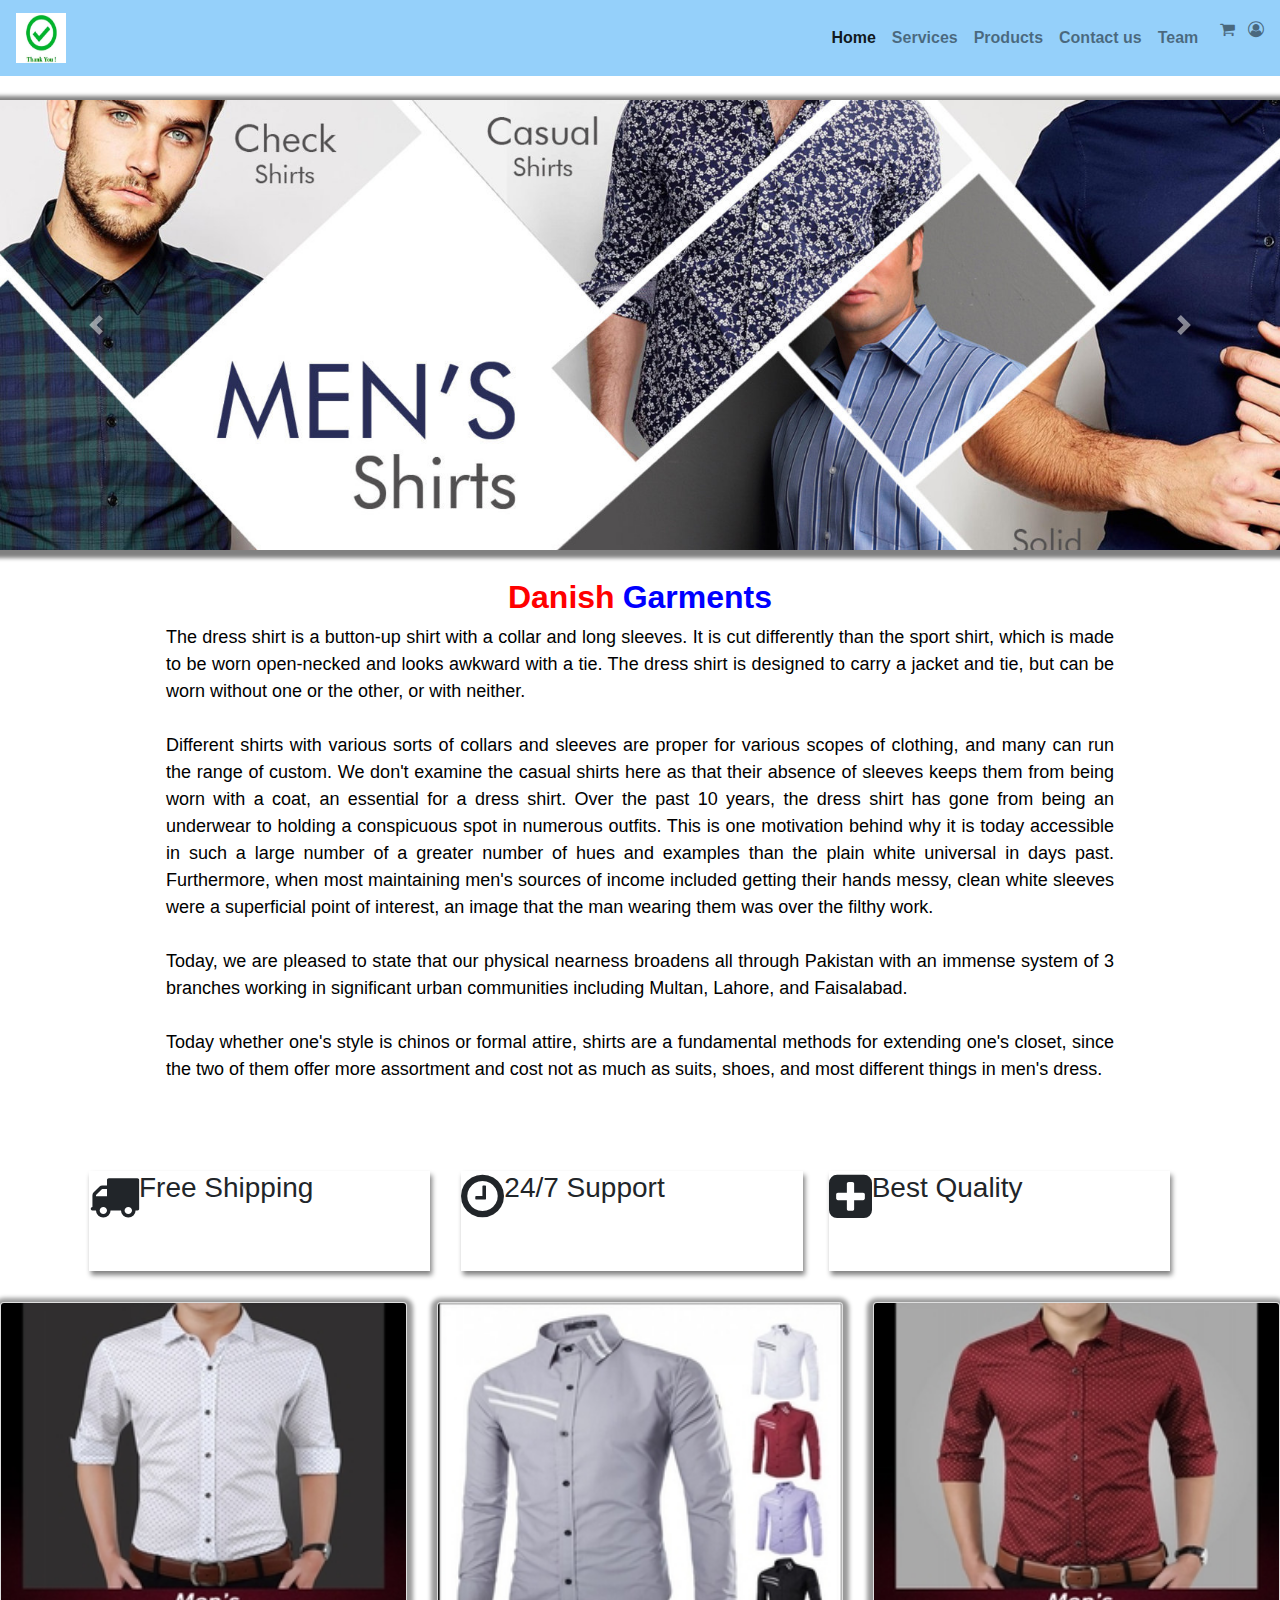
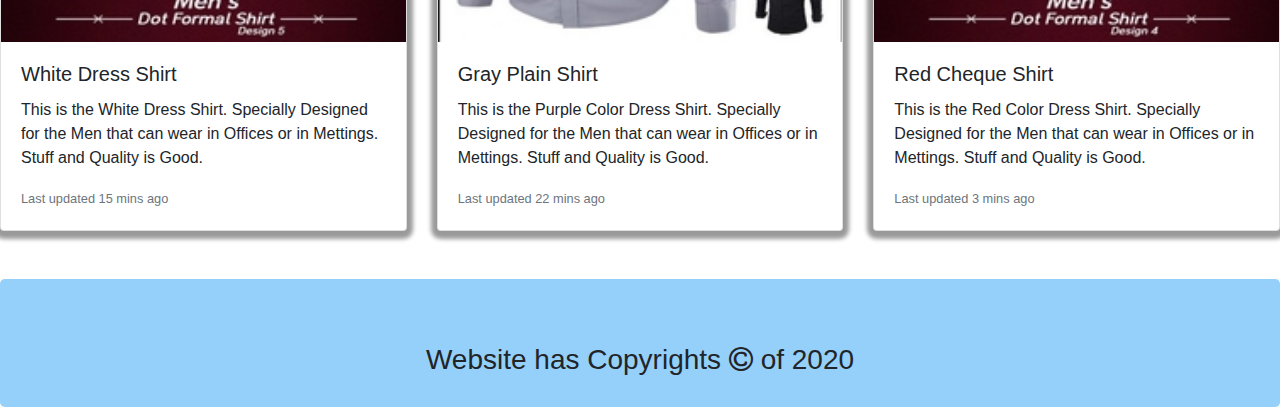
<file: index.html>
<!--Date 5-June-2020 
        Name:  Hassan Farooq 
        Roll #  WM4140 
    Assignment # 4 
    Web And Mobile Application development  Online -->

<!DOCTYPE html>
    <html lang="en">
<head>
    <meta charset="UTF-8">
    <meta name="viewport" content="width=device-width, initial-scale=1.0">

    <!-- <  CSS Offline Links link rel="stylesheet" href="css\bootstrap.css>   in the CSS folder  -->
   
    <link rel="stylesheet"  href="css/bootstrap.min.css"  >
    <link rel="stylesheet"  href="css/style.css" >

    <!-- <link rel="stylesheet" href="css/font-awesome.min.css"> -->
    <link rel="stylesheet" href="https://cdnjs.cloudflare.com/ajax/libs/font-awesome/4.7.0/css/font-awesome.min.css">
    
    <title>Home-WM4140 </title>

    
</head>
<body>

    <!-- NavBar   Starts by Bootsrap     -->
    <nav class="navbar navbar-expand-lg navbar-light "  >
        <a class="navbar-brand" href="#"  >
          <img src="images/Logo.jpg" alt="img"   class="Logo">
        </a>
        <button class="navbar-toggler" type="button" data-toggle="collapse" data-target="#navbarText" aria-controls="navbarText" aria-expanded="false" aria-label="Toggle navigation">
          <span class="navbar-toggler-icon"></span>
        </button>
        <div class="collapse navbar-collapse" id="navbarText">
          <ul class="navbar-nav mr-auto">
            
          </ul>

          <span class="navbar-text">
            <ul class="navbar-nav mr-auto">
                <li class="nav-item active">
                  <a class="nav-link" href="index.html">Home <span class="sr-only">(current)</span></a>
                </li>
                <li class="nav-item">
                  <a class="nav-link" href="services.html">Services</a>
                </li>
                <li class="nav-item">
                  <a class="nav-link" href="products.html">Products</a>
                </li>
                <li class="nav-item">
                  <a class="nav-link" href="Contactus.html">Contact us</a>
                </li>
                <li class="nav-item">
                  <a class="nav-link" href="team.html">Team</a>
                </li> 

                &nbsp  &nbsp
                <div>
                    <!-- <i class="fa fa-car" style="font-size:30px;"   ></i> -->
                <i class="fa fa-shopping-cart" aria-hidden="true"></i>
            
                </div>
                          &nbsp  &nbsp
                  <div > 
                  <i class="fa fa-user-circle-o" aria-hidden="true"  ></i>
                  
                  </div>

              </ul>
          </span>

        </div>
      </nav>
  
  
      <br>
      <!-- NavBar Ends    -->

<!-- Slider Starts   SImple Moving Slide r    -->

<div id="carouselExampleControls" class="carousel slide" data-ride="carousel"  >
  
  <div class="carousel-inner" style="width: 100%;height: 450px;">
    
    <div class="carousel-item active"  >
      <img class="d-block w-100" src="images/shirt-slider-1.jpg" alt="img"  >
    </div>
    
    <div class="carousel-item">
      <img class="d-block w-100" src="images/slider-5.jpg" alt="img">
    </div>
    
    <div class="carousel-item">
      <img class="d-block w-100" src="images/slider-7.jpg" alt="img">
    </div>
  
  </div>

  <a class="carousel-control-prev" href="#carouselExampleControls" role="button" data-slide="prev">
    <span class="carousel-control-prev-icon" aria-hidden="true"></span>
    <span class="sr-only">Previous</span>
  </a>
  <a class="carousel-control-next" href="#carouselExampleControls" role="button" data-slide="next">
    <span class="carousel-control-next-icon" aria-hidden="true"></span>
    <span class="sr-only">Next</span>
  </a>

</div>
<!-- Slider   Ends    -->

<!-- Introduction starts -->

<div class="container-fluid mt-1 bg-white ">
  <div class="container text-center pt-4 px-5">
    <h2 style="font-family: 'Merriweather', serif; font-weight: 700;">
      <span   style="color: red;"  >Danish</span>
      <span style="color:blue">Garments</span>
    </h2>      

    <p
      class="col-mt-3 px-5 pb-5"
      style="
        text-align: justify;
        visibility: visible;
        font-size: 18px;
        color: black;
      "
    >
    The dress shirt is a button-up shirt with a collar and long sleeves.

    It is cut differently than the sport shirt, which is made to be worn open-necked and looks awkward with a tie.
    
    The dress shirt is designed to carry a jacket and tie, but can be worn without one or the other, or with neither.
      <br />
      <br />
      Different shirts with various sorts of collars and sleeves are proper for various scopes of clothing, and many can run the range of custom. 

      We don't examine the casual shirts here as that their absence of sleeves keeps them from being worn with a coat, an essential for a dress shirt. 
      
      Over the past 10 years, the dress shirt has gone from being an underwear to holding a conspicuous spot in numerous outfits. 
      
      This is one motivation behind why it is today accessible in such a large number of a greater number of hues and examples than the plain white universal in days past. 
      
      Furthermore, when most maintaining men's sources of income included getting their hands messy, clean white sleeves were a superficial point of interest, an image that the man wearing them was over the filthy work.
      <br />
      <br />
      Today, we are pleased to state that our physical nearness broadens 

all through Pakistan with an immense system of 3 branches working in 

significant urban communities including Multan, Lahore, and Faisalabad. 

      <br />
      <br />
      Today whether one's style is chinos or formal attire, shirts are a fundamental methods for extending one's closet, since the two of them offer more assortment and cost not as much as suits, shoes, and most different things in men's dress.
    </p>
  </div>
</div>

<br>
<!-- Introduction Ends -->




<!-- Mini cards + icons Starts  -->

<div class="container"  >    
<div  class="row"  >

  <div class="card-1">
<div >  <i class="fa fa-truck" aria-hidden="true"  style="align-content: center;"  ></i>   </div>
<div> <h3> Free Shipping </h3>   </div>
  </div>

  <div class="card-2">
    <div>  <i class="fa fa-clock-o" aria-hidden="true"></i>    </div>
    <div> <h3> 24/7 Support </h3>   </div>
  </div>

  <div class="card-3">
    <div>  <i class="fa fa-plus-square" aria-hidden="true"></i>    </div>
    <div> <h3> Best Quality </h3>   </div>
  </div>

</div>

</div>

<br>
<!-- Mini cards + icons Ends  -->



<!-- Card Section   Starts    -->
<div class="card-deck">
  
  <div class="card">
    <img class="card-img-top" src="images/card-shirt-1.jpg" alt="Card image cap">
    <div class="card-body">
      <h5 class="card-title">White Dress Shirt</h5>
      <p class="card-text">This is the White Dress Shirt. Specially Designed for the Men that can wear in Offices or in Mettings. Stuff and Quality is Good.</p>
      <p class="card-text"><small class="text-muted">Last updated 15 mins ago</small></p>
    </div>
  </div>
  
  <div class="card">
    <img class="card-img-top" src="images/card-shirt-2.jpg" alt="Card image cap">
    <div class="card-body">
      <h5 class="card-title">Gray Plain Shirt</h5>
      <p class="card-text">This is the Purple Color Dress Shirt. Specially Designed for the Men that can wear in Offices or in Mettings. Stuff and Quality is Good.</p>
      <p class="card-text"><small class="text-muted">Last updated 22 mins ago</small></p>
    </div>
  </div>
  
  <div class="card">
    <img class="card-img-top" src="images/card-shirt-3.jpg" alt="Card image cap">
    <div class="card-body">
      <h5 class="card-title">Red Cheque Shirt</h5>
      <p class="card-text">This is the Red Color Dress Shirt. Specially Designed for the Men that can wear in Offices or in Mettings. Stuff and Quality is Good.</p>
      <p class="card-text"><small class="text-muted">Last updated 3 mins ago</small></p>
   </div>
  </div>

</div><br><br>
<!-- Cards Ends  -->


<!-- Footer   Starts  -->

<div class="jumbotron  text-center "   >
  <h3>Website has Copyrights <i class="fa fa-copyright" aria-hidden="true"></i>
    of 2020</h3>
</div>


<!-- Java Script Offline Links  -->

    <script src="js/jquery.js">          </script>
    <script src="js/bootstrap.min.js">          </script>
    <!-- <script src="js/bootstrap.js">          </script> -->
    <!-- <script src="js/app.js">          </script> -->

</body>
</html>
</file>
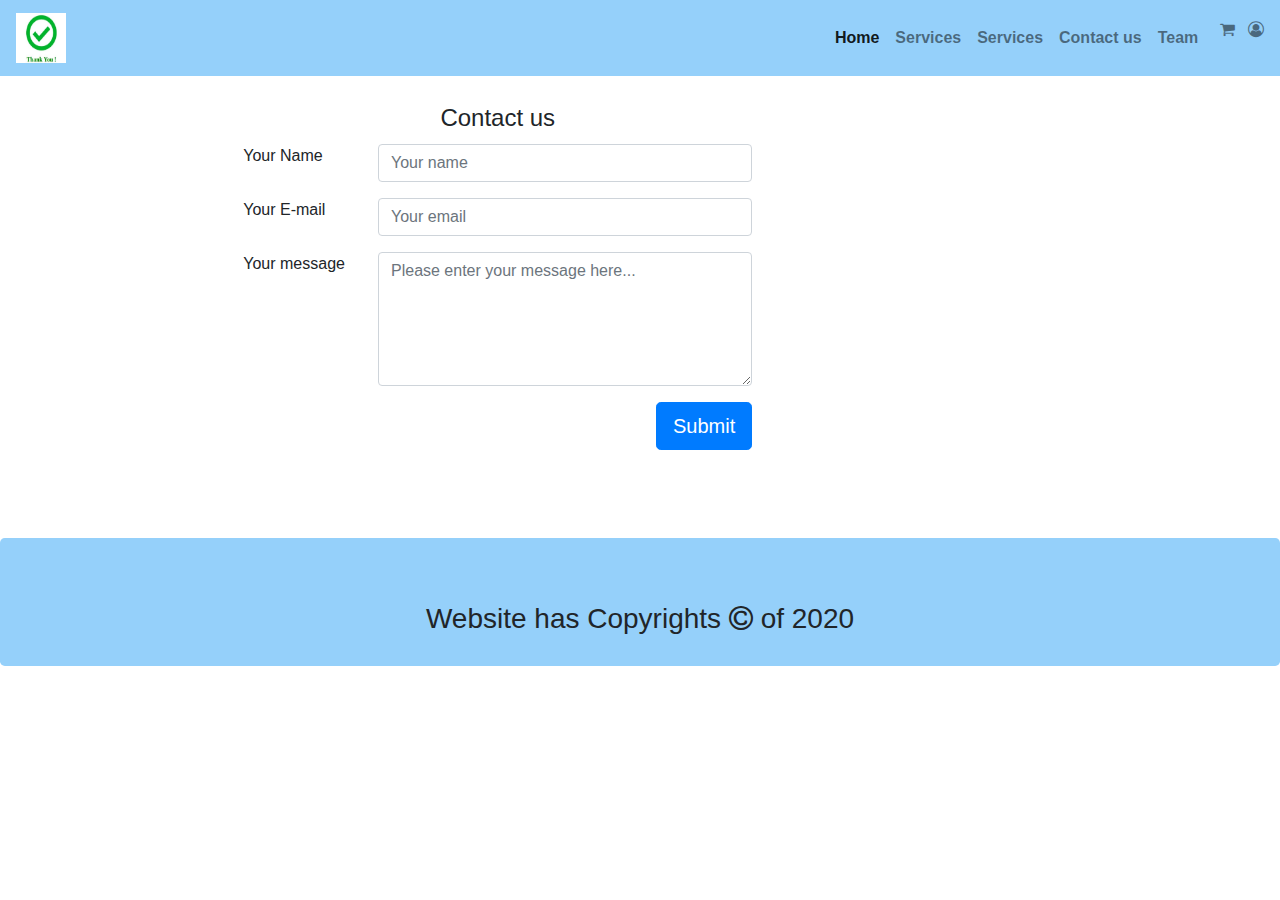
<file: Contactus.html>
<!DOCTYPE html>
    <html lang="en">
<head>
    <meta charset="UTF-8">
    <meta name="viewport" content="width=device-width, initial-scale=1.0">

<!-- 1- inserting Links off Offline Css , Bootstrap, fontawosum    -->
<!-- 4     inserting ==================================================================================================== -->

  <link rel="stylesheet" type="text/css" href="css/bootstrap.min.css">
  <link rel="stylesheet" type="text/css" href="css/style.css">
<!--   <link rel="stylesheet" type="text/css" href="css/font-awesome.min.css"> -->
<link rel="stylesheet" href="https://cdnjs.cloudflare.com/ajax/libs/font-awesome/4.7.0/css/font-awesome.min.css">

    <title>Contact us </title>
    
</head>
<body>

<!-- 3-  insert Navbar for the Header  style="background-color: #e3f2fd;" -->

<nav class="navbar navbar-expand-lg navbar-light"    >
  <a class="navbar-brand" href="#">
  <div  class="logo1">
<img src="images/Logo.jpg"   width="50px" height="50px" alt="img">
  </div>
  </a>
  <button class="navbar-toggler" type="button" data-toggle="collapse" data-target="#navbarText" aria-controls="navbarText" aria-expanded="false" aria-label="Toggle navigation">
    <span class="navbar-toggler-icon">     </span>
  </button>
  <div class="collapse navbar-collapse" id="navbarText">
    <ul class="navbar-nav mr-auto">
      
    </ul>
    <span class="navbar-text">

         <ul class="navbar-nav mr-auto">
      <li class="nav-item active">
        <a class="nav-link" href="index.html">Home <span class="sr-only">(current)</span></a>
      </li>
      <li class="nav-item">
        <a class="nav-link" href="services.html">Services</a>
      </li>
      <li class="nav-item">
        <a class="nav-link" href="products.html">Services</a>
      </li>
      <li class="nav-item">
        <a class="nav-link" href="Contactus.html">Contact us</a>
      </li>
      <li class="nav-item">
        <a class="nav-link" href="team.html">Team</a>
      </li>    
              &nbsp  &nbsp
    <div>
        <!-- <i class="fa fa-car" style="font-size:30px;"   ></i> -->
    <i class="fa fa-shopping-cart" aria-hidden="true"></i>

    </div>
              &nbsp  &nbsp
      <div > 
      <i class="fa fa-user-circle-o" aria-hidden="true"  ></i>
      
      </div>

    </ul>

    </span>
  </div>
</nav>




<br>
<!-- Contact us Form  ================================================================== -->


<div class="container">
	<div class="row">
      <div class="col-md-6 col-md-offset-3">
        <div class="well well-sm">
          <form class="form-horizontal" action="" method="post">
          <fieldset>
            <legend class="text-center">Contact us</legend>
    
            <!-- Name -->
            <div class="form-group">
              <label class="col-md-3 control-label" for="name">Your Name</label>
              <div class="col-md-9">
                <input id="name" name="name" type="text" placeholder="Your name" class="form-control">
              </div>
            </div>
    
            <!-- Email input-->
            <div class="form-group">
              <label class="col-md-3 control-label" for="email">Your E-mail</label>
              <div class="col-md-9">
                <input id="email" name="email" type="text" placeholder="Your email" class="form-control">
              </div>
            </div>
    
            <!-- Message body -->
            <div class="form-group">
              <label class="col-md-3 control-label" for="message">Your message</label>
              <div class="col-md-9">
                <textarea class="form-control" id="message" name="message" placeholder="Please enter your message here..." rows="5"></textarea>
              </div>
            </div>
    
            <!-- Form actions -->
            <div class="form-group">
              <div class="col-md-12 text-right">
                <button type="submit" class="btn btn-primary btn-lg">Submit</button>
              </div>
            </div>
          </fieldset>
          </form>
        </div>
      </div>
	</div>
</div>


<br><br><br>
<!-- Contact us form    Ends  -->



<!-- Footer   Starts  -->

<div class="jumbotron  text-center " >
  <h3>Website has Copyrights <i class="fa fa-copyright" aria-hidden="true"></i>
    of 2020</h3>
</div>




<!-- Java Script Offline Links  -->

<script src="js/jquery.js">          </script>
<script src="js/bootstrap.min.js">          </script>
<!-- <script src="js/bootstrap.js">          </script> -->
<!-- <script src="js/app.js">          </script> -->


</body>
</html>
</file>
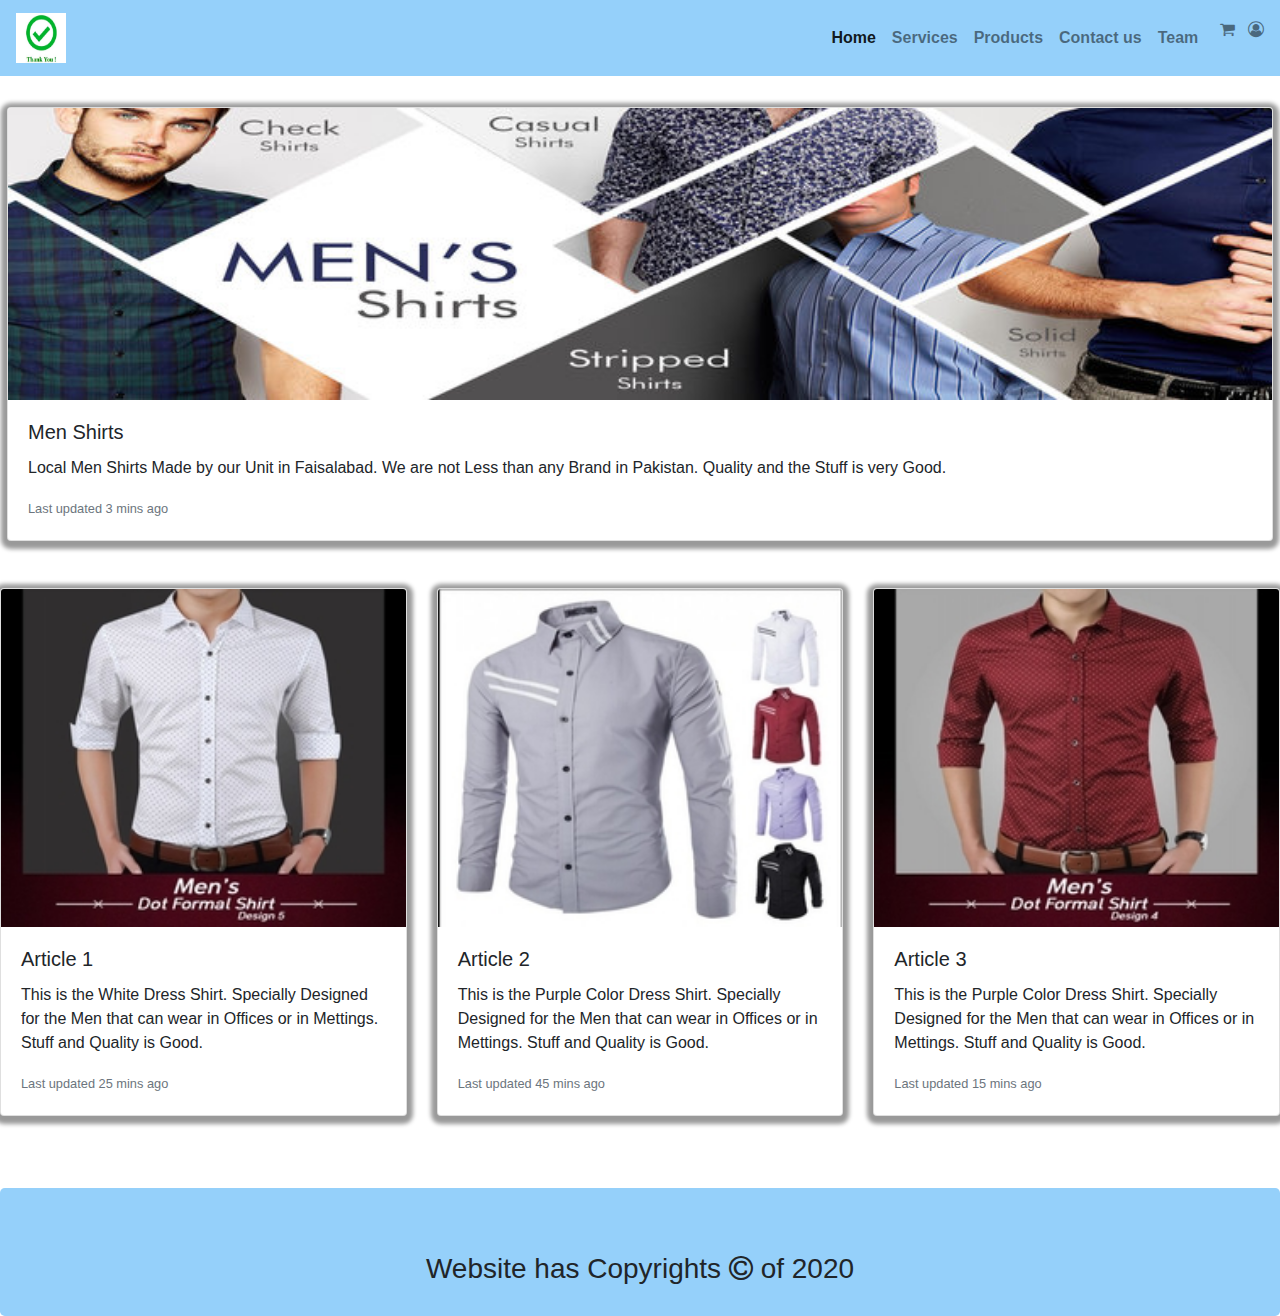
<file: products.html>
<!DOCTYPE html>
    <html lang="en"  style="box-sizing: border-box;">
<head>
    <meta charset="UTF-8">
    <meta name="viewport" content="width=device-width, initial-scale=1.0">


<!-- 1- inserting Links off Offline Css , Bootstrap, fontawosum    -->
<!-- 4     inserting ==================================================================================================== -->

  <link rel="stylesheet" type="text/css" href="css/bootstrap.min.css">
  <link rel="stylesheet" type="text/css" href="css/style.css">
<!--   <link rel="stylesheet" type="text/css" href="css/font-awesome.min.css"> -->
<link rel="stylesheet" href="https://cdnjs.cloudflare.com/ajax/libs/font-awesome/4.7.0/css/font-awesome.min.css">

    <title>Products </title>
    
</head>
<body>

<!-- 3-  insert Navbar for the Header  style="background-color: #e3f2fd;" -->

<nav class="navbar navbar-expand-lg navbar-light"     >
  <a class="navbar-brand" href="#">
  <div  class="logo1">
<img src="images/Logo.jpg"   width="50px" height="50px" alt="img">
  </div>
  </a>
  <button class="navbar-toggler" type="button" data-toggle="collapse" data-target="#navbarText" aria-controls="navbarText" aria-expanded="false" aria-label="Toggle navigation">
    <span class="navbar-toggler-icon">     </span>
  </button>
  <div class="collapse navbar-collapse" id="navbarText">
    <ul class="navbar-nav mr-auto">
      
    </ul>
    <span class="navbar-text">

         <ul class="navbar-nav mr-auto">
      <li class="nav-item active">
        <a class="nav-link" href="index.html">Home <span class="sr-only">(current)</span></a>
      </li>
      <li class="nav-item">
        <a class="nav-link" href="services.html">Services</a>
      </li>
      <li class="nav-item">
        <a class="nav-link" href="products.html">Products</a>
      </li>
      <li class="nav-item">
        <a class="nav-link" href="Contactus.html">Contact us</a>
      </li>
      <li class="nav-item">
        <a class="nav-link" href="team.html">Team</a>
      </li>    
              &nbsp  &nbsp
    <div>
        <!-- <i class="fa fa-car" style="font-size:30px;"   ></i> -->
    <i class="fa fa-shopping-cart" aria-hidden="true"></i>

    </div>
              &nbsp  &nbsp
      <div > 
      <i class="fa fa-user-circle-o" aria-hidden="true"  ></i>
      
      </div>

    </ul>

    </span>
  </div>
</nav>

<br>
<!-- Navbar Ends   -->


<!-- Slider for Products  -->

<div class="card mb-3">
  <img class="card-img-top" src="images/rsz_shirt-slider-1.jpg" alt="Card image cap">
  <div class="card-body"  >
    <h5 class="card-title">Men Shirts</h5>
    <p class="card-text">Local Men Shirts Made by our Unit in Faisalabad. We are not Less than any Brand in Pakistan. Quality and the Stuff is very Good. </p>
    <p class="card-text"><small class="text-muted">Last updated 3 mins ago</small></p>
  </div>
</div>

<br>
<!--Our Products ================================================================== -->

<!-- Card Section   Starts    -->

<div class="card-deck">
  
  <div class="card">
    <img class="card-img-top" src="images/card-shirt-1.jpg" alt="Card image cap">
    <div class="card-body">
      <h5 class="card-title">Article 1</h5>
      <p class="card-text">This is the White Dress Shirt. Specially Designed for the Men that can wear in Offices or in Mettings. Stuff and Quality is Good.</p>
      <p class="card-text"><small class="text-muted">Last updated 25 mins ago</small></p>
    </div>
  </div>
  
  <div class="card">
    <img class="card-img-top" src="images/card-shirt-2.jpg" alt="Card image cap">
    <div class="card-body">
      <h5 class="card-title">Article 2</h5>
      <p class="card-text">This is the Purple Color Dress Shirt. Specially Designed for the Men that can wear in Offices or in Mettings. Stuff and Quality is Good.</p>
      <p class="card-text"><small class="text-muted">Last updated 45 mins ago</small></p>
    </div>
  </div>
  
  <div class="card">
    <img class="card-img-top" src="images/card-shirt-3.jpg" alt="Card image cap">
    <div class="card-body">
      <h5 class="card-title">Article 3</h5>
      <p class="card-text">This is the Purple Color Dress Shirt. Specially Designed for the Men that can wear in Offices or in Mettings. Stuff and Quality is Good.</p>
      <p class="card-text"><small class="text-muted">Last updated 15 mins ago</small></p>
   </div>
  </div>

</div><br><br>
<!-- Cards Ends  -->


<br>
<!-- Footer  -->
<div class="jumbotron  text-center "   >
  <h3>Website has Copyrights <i class="fa fa-copyright" aria-hidden="true"></i>
    of 2020</h3>
</div>


</body>
</html>
</file>
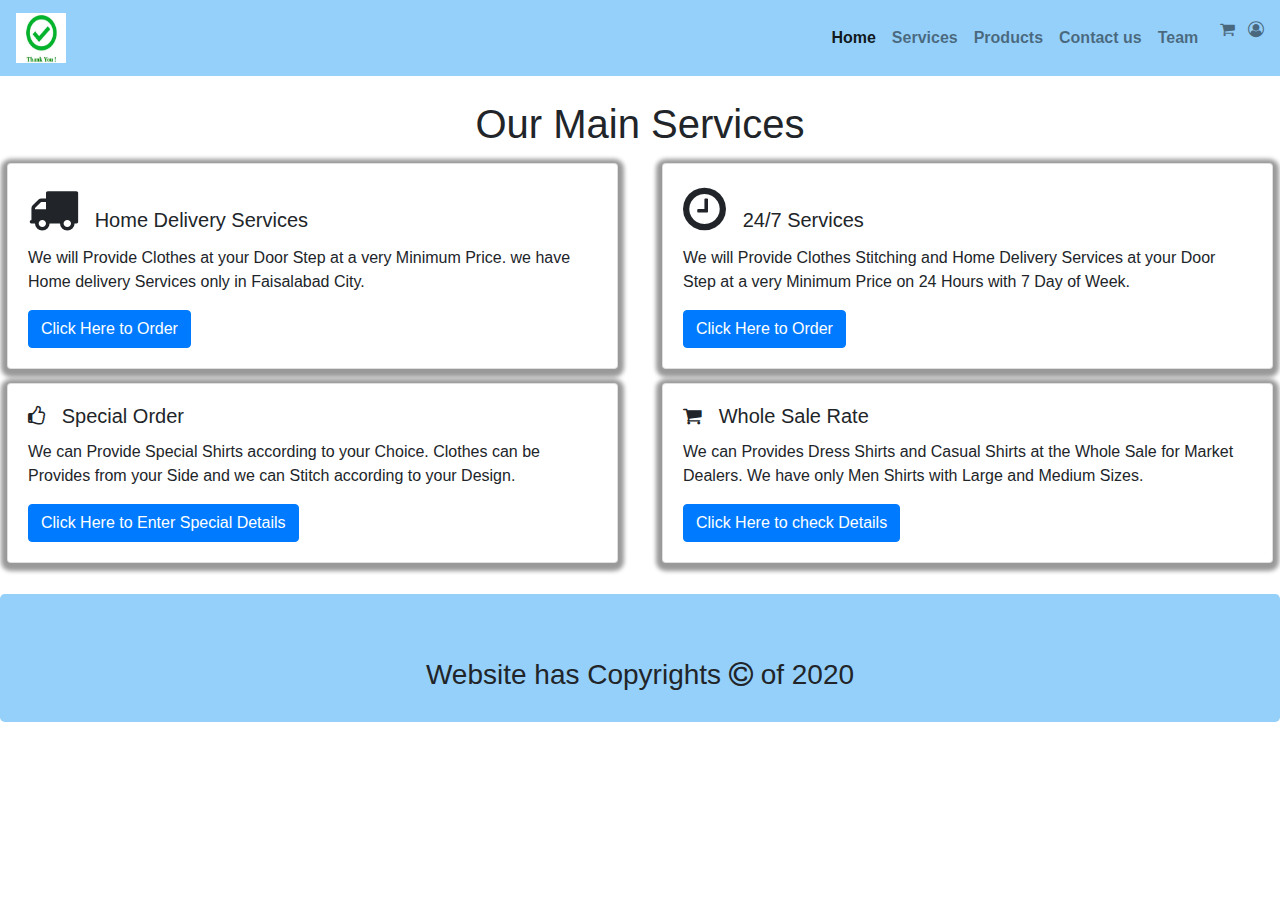
<file: services.html>
<!DOCTYPE html>
    <html lang="en"  style="box-sizing: border-box;">
<head>
    <meta charset="UTF-8">
    <meta name="viewport" content="width=device-width, initial-scale=1.0">


<!-- 1- inserting Links off Offline Css , Bootstrap, fontawosum    -->
<!-- 4     inserting ==================================================================================================== -->

  <link rel="stylesheet" type="text/css" href="css/bootstrap.min.css">
  <link rel="stylesheet" type="text/css" href="css/style.css">
<!--   <link rel="stylesheet" type="text/css" href="css/font-awesome.min.css"> -->
<link rel="stylesheet" href="https://cdnjs.cloudflare.com/ajax/libs/font-awesome/4.7.0/css/font-awesome.min.css">

    <title>Services</title>
    
</head>
<body>

<!-- 3-  insert Navbar for the Header  style="background-color: #e3f2fd;" -->

<nav class="navbar navbar-expand-lg navbar-light"      >
  <a class="navbar-brand" href="#">
  <div  class="logo1">
<img src="images/Logo.jpg"   width="50px" height="50px" alt="img">
  </div>
  </a>
  <button class="navbar-toggler" type="button" data-toggle="collapse" data-target="#navbarText" aria-controls="navbarText" aria-expanded="false" aria-label="Toggle navigation">
    <span class="navbar-toggler-icon">     </span>
  </button>
  <div class="collapse navbar-collapse" id="navbarText">
    <ul class="navbar-nav mr-auto">
      
    </ul>
    <span class="navbar-text">

         <ul class="navbar-nav mr-auto">
      <li class="nav-item active">
        <a class="nav-link" href="index.html">Home <span class="sr-only">(current)</span></a>
      </li>
      <li class="nav-item">
        <a class="nav-link" href="services.html">Services</a>
      </li>
      <li class="nav-item">
        <a class="nav-link" href="products.html">Products</a>
      </li>
      <li class="nav-item">
        <a class="nav-link" href="Contactus.html">Contact us</a>
      </li>
      <li class="nav-item">
        <a class="nav-link" href="team.html">Team</a>
      </li>    
              &nbsp  &nbsp
    <div>
        <!-- <i class="fa fa-car" style="font-size:30px;"   ></i> -->
    <i class="fa fa-shopping-cart" aria-hidden="true"></i>

    </div>
              &nbsp  &nbsp
      <div > 
      <i class="fa fa-user-circle-o" aria-hidden="true"  ></i>
      
      </div>

    </ul>

    </span>
  </div>
</nav>

<br>
<!-- Navbar Ends   -->


<!--Our Services ================================================================== -->

<h1 style="text-align: center;">Our Main Services </h1>

<div class="row">

  <div class="col-sm-6">
    <div class="card">
      <div class="card-body">
        <h5 class="card-title"> <i class="fa fa-truck" aria-hidden="true"></i>  &nbsp;
          Home Delivery Services</h5>
        <p class="card-text">We will Provide Clothes at your Door Step at a very Minimum Price. we have Home delivery Services only in Faisalabad City. </p>
        <a href="#" class="btn btn-primary">Click Here to Order</a>
      </div>
    </div>
  </div>

  <div class="col-sm-6">
    <div class="card">
      <div class="card-body">
        <h5 class="card-title">  <i class="fa fa-clock-o" aria-hidden="true"></i> &nbsp;
          24/7 Services</h5>
        <p class="card-text">We will Provide Clothes Stitching and Home Delivery Services at your Door Step at a very Minimum Price on 24 Hours with 7 Day of Week.</p>
        <a href="#" class="btn btn-primary">Click Here to Order</a>
      </div>
    </div>
  </div>

</div>


<div class="row">
  
  <div class="col-sm-6">
    <div class="card">
      <div class="card-body">
        <h5 class="card-title">  <i class="fa fa-thumbs-o-up" aria-hidden="true"></i>
          &nbsp;   Special Order</h5>  
        <p class="card-text">We can Provide Special Shirts according to your Choice. Clothes can be Provides from your Side and we can Stitch according to your Design.</p>
        <a href="#" class="btn btn-primary">Click Here to Enter Special Details</a>
      </div>
    </div>
  </div>

  <div class="col-sm-6">
    <div class="card">
      <div class="card-body">
        <h5 class="card-title">  <i class="fa fa-shopping-cart" aria-hidden="true"></i>
          &nbsp;   Whole Sale Rate</h5>
        <p class="card-text">We can Provides Dress Shirts and Casual Shirts at the Whole Sale for Market Dealers. We have only Men Shirts with Large and Medium Sizes.</p>
        <a href="#" class="btn btn-primary">Click Here to check Details</a>
      </div>
    </div>
  </div>

</div>



<br>
<!-- Footer  -->
<div class="jumbotron  text-center " >
  <h3>Website has Copyrights <i class="fa fa-copyright" aria-hidden="true"></i>
    of 2020</h3>
</div>


</body>
</html>
</file>
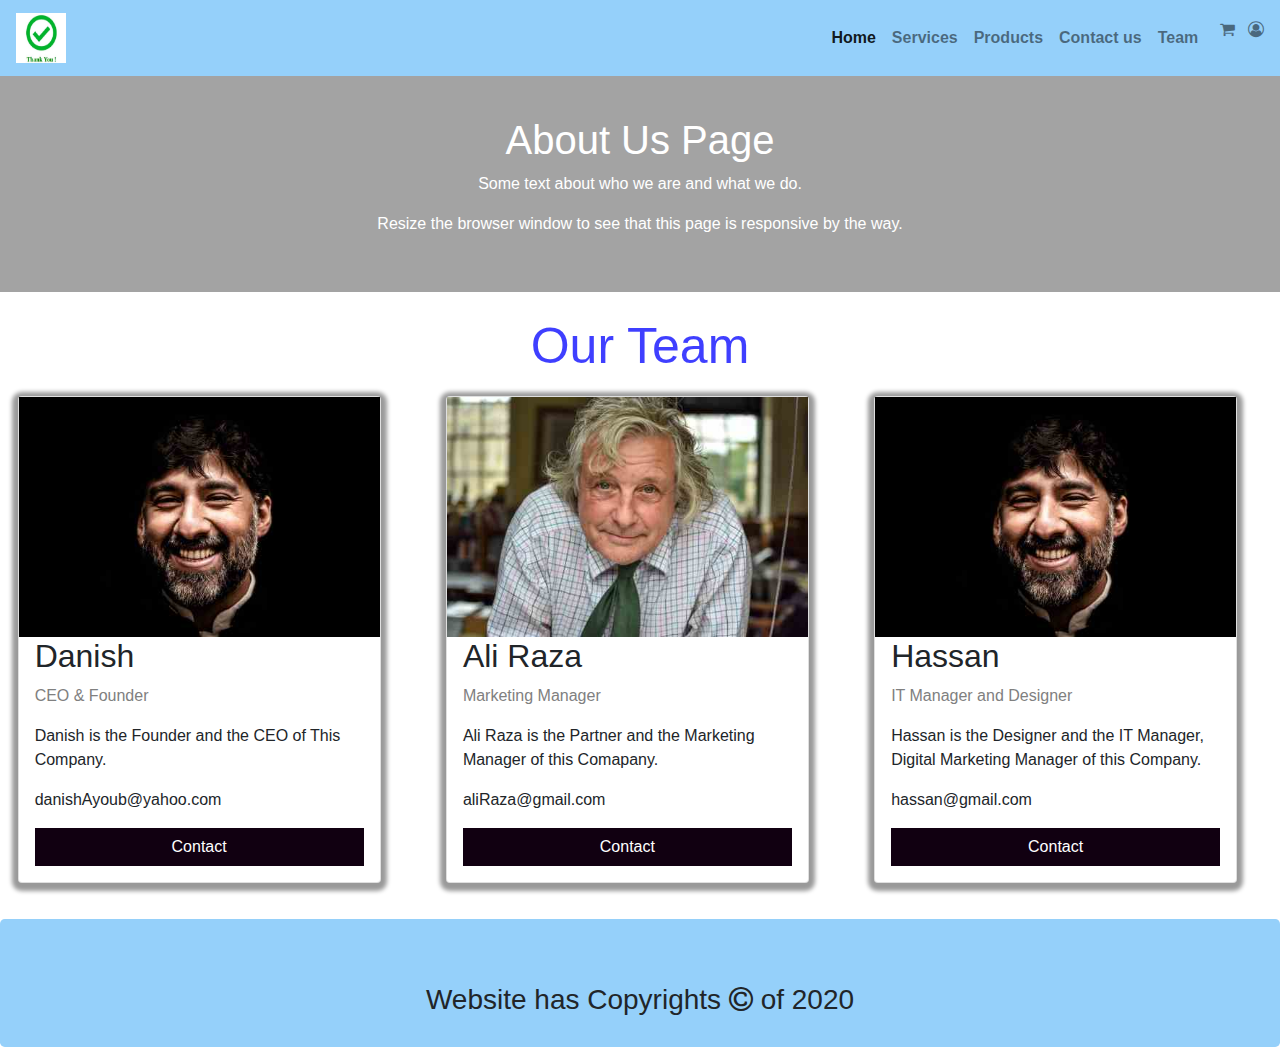
<file: team.html>
<!DOCTYPE html>
    <html lang="en"  style="box-sizing: border-box;">
<head>
    <meta charset="UTF-8">
    <meta name="viewport" content="width=device-width, initial-scale=1.0">

   
<!-- 1- inserting Links off Offline Css , Bootstrap, fontawosum    -->
<!-- 4     inserting ==================================================================================================== -->

  <link rel="stylesheet" type="text/css" href="css/bootstrap.min.css">
  <link rel="stylesheet" type="text/css" href="css/style.css">
<!--   <link rel="stylesheet" type="text/css" href="css/font-awesome.min.css"> -->
<link rel="stylesheet" href="https://cdnjs.cloudflare.com/ajax/libs/font-awesome/4.7.0/css/font-awesome.min.css">

    <title>Team </title>
    
</head>
<body>

<!-- 3-  insert Navbar for the Header  style="background-color: #e3f2fd;" -->

<nav class="navbar navbar-expand-lg navbar-light"  >
  <a class="navbar-brand" href="#">
  <div  class="logo1">
<img src="images/Logo.jpg"   width="50px" height="50px" alt="img">
  </div>
  </a>
  <button class="navbar-toggler" type="button" data-toggle="collapse" data-target="#navbarText" aria-controls="navbarText" aria-expanded="false" aria-label="Toggle navigation">
    <span class="navbar-toggler-icon">     </span>
  </button>
  <div class="collapse navbar-collapse" id="navbarText">
    <ul class="navbar-nav mr-auto">
      
    </ul>
    <span class="navbar-text">

         <ul class="navbar-nav mr-auto">
      <li class="nav-item active">
        <a class="nav-link" href="index.html">Home <span class="sr-only">(current)</span></a>
      </li>
      <li class="nav-item">
        <a class="nav-link" href="services.html">Services</a>
      </li>
      <li class="nav-item">
        <a class="nav-link" href="products.html">Products</a>
      </li>
      <li class="nav-item">
        <a class="nav-link" href="Contactus.html">Contact us</a>
      </li>
      <li class="nav-item">
        <a class="nav-link" href="team.html">Team</a>
      </li>    
              &nbsp  &nbsp
    <div>
        <!-- <i class="fa fa-car" style="font-size:30px;"   ></i> -->
    <i class="fa fa-shopping-cart" aria-hidden="true"></i>

    </div>
              &nbsp  &nbsp
      <div > 
      <i class="fa fa-user-circle-o" aria-hidden="true"  ></i>
      
      </div>

    </ul>

    </span>
  </div>
</nav>
<!-- Navbar Ends   -->


<!--Our Team Members ================================================================== -->

<div class="about-section">
  <h1>About Us Page</h1>
  <p>Some text about who we are and what we do.</p>
  <p>Resize the browser window to see that this page is responsive by the way.</p>
</div>

<br>
<h2 style="text-align:center; font-size: 50px; color: rgba(0, 0, 255, 0.753);"   >Our Team</h2>

<div class="row">

  <div class="column-1" >
    <div class="card">
      <img src="images/team2.jpg" alt="img" style="width: 100%;">
      <div class="container">
        <h2>Danish</h2>
        <p class="title">CEO & Founder</p>
        <p>Danish is the Founder and the CEO of This Company.</p>
        <p>danishAyoub@yahoo.com</p>
        <p><button class="button">Contact</button></p>
      </div>
    </div>
  </div>

  <div class="column-2">
    <div class="card">
      <img src="images/team3.jpg" alt="img" style="width:100%">
      <div class="container">
        <h2>Ali Raza</h2>
        <p class="title">Marketing Manager</p>
        <p>Ali Raza is the Partner and the Marketing Manager of this Comapany.</p>
        <p>aliRaza@gmail.com</p>
        <p><button class="button">Contact</button></p>
      </div>
    </div>
  </div>

  <div class="column-3">
    <div class="card">
      <img src="images/team2.jpg" alt="img" style="width:100%">
      <div class="container">
        <h2>Hassan</h2>
        <p class="title">IT Manager and Designer</p>
        <p>Hassan is the Designer and the IT Manager, Digital Marketing Manager of this Company.</p>
        <p>hassan@gmail.com</p>
        <p><button class="button">Contact</button></p>
      </div>
    </div>
  </div>

</div><br>


<!-- Footer  -->
<div class="jumbotron  text-center "   >
  <h3>Website has Copyrights <i class="fa fa-copyright" aria-hidden="true"></i>
    of 2020</h3>
</div>



<!-- Java Script Offline Links  -->

<script src="js/jquery.js">          </script>
<script src="js/bootstrap.min.js">          </script>
<!-- <script src="js/bootstrap.js">          </script> -->
<!-- <script src="js/app.js">          </script> -->



</body>
</html>
</file>
<file: css/style.css>
/* .navbar{
    background-color: rgb(0, 68, 255) !important;
} */

*{
    font-family: Arial, Helvetica, sans-serif;
    margin: 0;
    padding: 0;
}

.body{
  padding-top: 20%;
}

.navbar{
  background-color: #95d0fa;
  top: 0%;
  width: 100%;
}

.nav-link{
    color: white;
    font-weight: bold;
}


.navbar a:hover { 
  background-color: #0085e4; 
  color: black; 
} 
    


.Logo{
    width: 50px;
    height: 50px;
}

.jumbotron{
    width: 100%;
    height: 5px;
    background-color: #95d0fa;
    margin-bottom: 0%;
    
}
/* .footer > div{
    text-align: center;
} */

.fa-truck, .fa-clock-o, .fa-plus-square{
    font-size: 50px !important;
}

/* .container{
    display: flex;
    margin-top: 30px;
    flex-direction: row;
    justify-content: space-around;
} */

.fa-truck, .fa-clock-o, .fa-plus-square{
    font-size: 50px !important;
}

.row{
    
    display: flex;
    flex-direction: row;
    justify-content: space-around;
}


.card-1,.card-2,.card-3{
    /* border: 3px solid; */
    display: flex;
    flex-direction: row;
    height: 100px;
    width: 30%;
    box-shadow: 2px  4px 5px gray;   
   align-content: center;

}

.card-1,.card-2,.card-3 a{
align-content: center;
margin-left: 5px;
}



.md-form mb-0{
display: flex;

}


/*  Our Team Page ==================================================================================*/

.about-section {
    padding: 40px;
    text-align: center;
    background-color: #a3a3a3;
    color: white;
  }

.column-1,.column-2,.column-3{
    padding: 0 8px;
    margin: 5px;
    width: 30%;
    float: center;
}

.card {
    box-shadow: 0 2px 4px 6px rgba(0, 0, 0, 0.4);
    margin: 7px;
  }

  
  .container {
    padding: 0 16px;
  }
  
  .container::after, .row::after {
    content: "";
    clear: both;
    display: table;
  }
  
.form-group{
  display: flex;
}

  .title {
    color: grey;
  }
  
  .button {
    border: none;
    outline: 1;
    display: inline-block;
    padding: 7px;
    color: white;
    background-color: #101;
    text-align: center;
    cursor: progress;
    width: 100%;
  }

  .button:hover {
    background-color: #555;
  }
  
  @media screen and (max-width: 650px) {
    .column {
      width: 100%;
      display: block;
    }
  }

/* ====================================================================================== */

  /* Home  */

  .carousel-item{
      box-shadow: 0px 2px 4px 6px rgba(0, 0, 0, 0.4);
  }

  .carousel{
    box-shadow: 0px 2px 4px 6px gray;
  }
</file>
